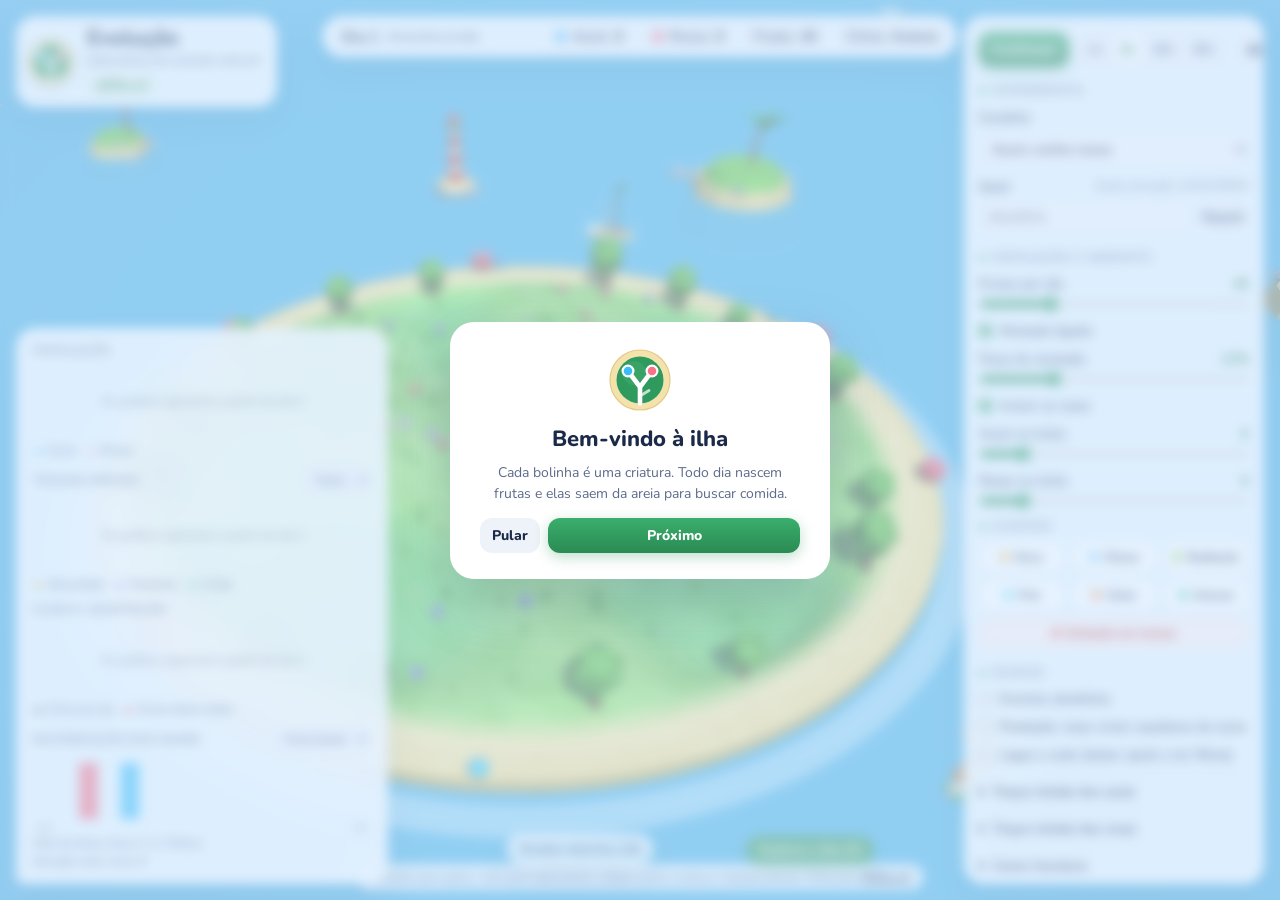
<file: index.html>
<!DOCTYPE html>
<html lang="pt-BR" data-theme="light">
<head>
<meta charset="UTF-8">
<meta name="viewport" content="width=device-width, initial-scale=1, viewport-fit=cover">
<title>Evolução 3D, simulador de seleção natural (@filho.af)</title>
<meta name="description" content="Simulador de seleção natural em 3D: criaturas buscam comida numa ilha, herdam traços com mutação e evoluem. Funciona no navegador, sem instalar nada.">
<meta name="theme-color" content="#bfe4ff">
<meta name="color-scheme" content="light">
<link rel="icon" href="assets/favicon.svg" type="image/svg+xml">
<meta property="og:type" content="website">
<meta property="og:title" content="Evolução 3D, simulador de seleção natural">
<meta property="og:description" content="Criaturas buscam comida numa ilha, herdam traços com mutação e evoluem. Mude o clima, provoque secas e veja a seleção natural acontecer.">
<meta property="og:url" content="https://francisco12-cpu.github.io/simulador-evolucao/">
<!-- URL absoluta: WhatsApp, Facebook e X não leem caminho relativo na imagem de prévia -->
<meta property="og:image" content="https://francisco12-cpu.github.io/simulador-evolucao/assets/og-imagem.jpg">
<meta property="og:image:type" content="image/jpeg">
<meta property="og:image:alt" content="Ilha 3D do simulador Evolução com criaturas azuis e rosas">
<meta property="og:image:width" content="1200">
<meta property="og:image:height" content="630">
<meta name="twitter:card" content="summary_large_image">
<link rel="preconnect" href="https://fonts.googleapis.com">
<link href="https://fonts.googleapis.com/css2?family=Nunito:wght@500;700;800&display=swap" rel="stylesheet">
<link rel="stylesheet" href="css/estilo.css">
<link rel="stylesheet" href="css/intro.css">
</head>
<body>
<div id="intro" role="dialog" aria-label="Abertura: Evolução, laboratório de seleção natural, por Francisco Audir">
  <svg viewBox="0 0 64 64" aria-hidden="true">
    <g class="areia"><circle cx="32" cy="32" r="30" fill="#F3E2AB" stroke="#E3CB86" stroke-width="1.2"/></g>
    <g class="ilha"><circle cx="32" cy="32" r="23.5" fill="#2F9A5E"/></g>
    <circle class="brilho" cx="26" cy="25" r="12" fill="#4DB577" opacity=".35"/>
    <path class="tronco" pathLength="1" d="M32 55.5V39" stroke="#fff" stroke-width="4.6" stroke-linecap="round" fill="none"/>
    <path class="ramo" pathLength="1" d="M32 39L20 23" stroke="#fff" stroke-width="4.6" stroke-linecap="round" fill="none"/>
    <path class="ramo" pathLength="1" d="M32 39L44 23" stroke="#fff" stroke-width="4.6" stroke-linecap="round" fill="none"/>
    <path class="extinto" pathLength="1" d="M32 48L41 42.5" stroke="#fff" stroke-width="2.85" stroke-linecap="round" opacity=".7" fill="none"/>
    <circle class="ponta az" cx="20" cy="23" r="5.4" fill="#38BDF8" stroke="#fff" stroke-width="2.2"/>
    <circle class="ponta ro" cx="44" cy="23" r="5.4" fill="#FB7185" stroke="#fff" stroke-width="2.2"/>
  </svg>
  <h1>Evolução</h1>
  <p class="sub">laboratório de seleção natural</p>
  <p class="autor">por <b>Francisco Audir</b></p>
  <p class="pular">toque para começar</p>
</div>
<script src="js/intro.js"></script>
<canvas id="c" role="img" aria-label="Ilha 3D com criaturas evoluindo"></canvas>
<div id="sr" class="sr-only" role="status" aria-live="polite" aria-atomic="true"></div>
<div id="tilt"></div>

<div id="brand" class="panel">
  <svg class="logo" viewBox="0 0 64 64" xmlns="http://www.w3.org/2000/svg" role="img" aria-label="Símbolo do Evolução: ilha com uma linhagem que se divide em azul e rosa">
    <circle cx="32" cy="32" r="30" fill="#F3E2AB" stroke="#E3CB86" stroke-width="1.2"/><circle cx="32" cy="32" r="23.5" fill="#2F9A5E"/><circle cx="26" cy="25" r="12" fill="#4DB577" opacity=".35"/>
    <path d="M32 55.5V39M32 39L20 23M32 39L44 23" stroke="#fff" stroke-width="4.6" stroke-linecap="round" stroke-linejoin="round" fill="none"/><path d="M32 48L41 42.5" stroke="#fff" stroke-width="2.85" stroke-linecap="round" opacity=".7"/>
    <circle cx="20" cy="23" r="5.4" fill="#38BDF8" stroke="#fff" stroke-width="2.2"/><circle cx="44" cy="23" r="5.4" fill="#FB7185" stroke="#fff" stroke-width="2.2"/>
  </svg>
  <div>
    <h1>Evolução</h1>
    <p>laboratório de seleção natural</p>
    <a class="ig" href="https://instagram.com/filho.af" target="_blank" rel="noopener">@filho.af</a>
  </div>
</div>

<div id="fabs"><button class="btn" id="fSet">Ajustes</button><button class="btn" id="fCharts">Gráficos</button><button class="btn" id="fLivre" aria-label="Explorar a ilha">Explorar</button></div>

<div id="hud" class="panel">
  <span class="day">Dia <b id="hDay">1</b></span>
  <span class="sep"></span>
  <span id="hPhase">Amanhecendo</span>
  <span class="sep"></span>
  <span class="sp"><i style="background:var(--azul)"></i>Azuis <b id="nA">0</b></span>
  <span class="sp" id="spB"><i style="background:var(--rosa)"></i>Rosas <b id="nB">0</b></span>
  <span class="sep"></span>
  <span class="sp">Frutas <b id="nF">0</b></span>
  <span class="sep"></span>
  <span class="sp">Clima <b id="nT">Ameno</b></span>
</div>

<aside id="ctrl" class="panel">
  <div class="top">
    <button id="bPlay" class="btn main">Pausar</button>
    <div class="spd" id="spd" role="group" aria-label="Velocidade da simulação">
      <button data-s="1">1×</button><button data-s="3" class="on">3×</button><button data-s="10">10×</button><button data-s="30">30×</button>
    </div>
    <button id="bSom" class="btn ico" aria-label="Som" aria-keyshortcuts="M"><svg viewBox="0 0 24 24" aria-hidden="true"><path d="M4 9h4l5-4v14l-5-4H4z" fill="currentColor"/><path class="onda" d="M16 8.5a5 5 0 0 1 0 7M18.5 6a8.5 8.5 0 0 1 0 12" stroke="currentColor" stroke-width="2" fill="none" stroke-linecap="round"/><path class="x" d="M16 9l5 6M21 9l-5 6" stroke="currentColor" stroke-width="2" stroke-linecap="round"/></svg></button>
  </div>
  <div id="cbody">
  <h2 class="sec">Experimento</h2>
  <label class="fld">Cenário
    <select id="preset">
      <option value="padrao">Azuis contra rosas</option>
      <option value="escassez">Pouca comida</option>
      <option value="fartura">Muita comida</option>
      <option value="clones">Sem mutação (clones)</option>
      <option value="solo">Só os azuis</option>
      <option value="gelo">Era do gelo</option>
      <option value="lago">Lagos e sede</option>
      <option value="predacao">Predação: rosas caçam azuis</option>
      <option value="caos">Eventos aleatórios</option>
      <option value="secas">Secas seguidas numa ilha</option>
      <optgroup label="Inspirados em eventos reais (bem simplificados)">
        <option value="asteroide">Inverno do asteroide</option>
        <option value="aquec">Aquecimento global</option>
      </optgroup>
    </select>
  </label>
  <div class="row"><label for="seed">Seed <small id="seedNow"></small></label>
    <div class="seedrow"><input class="setup" type="text" id="seed" inputmode="numeric" maxlength="10" placeholder="aleatória" autocomplete="off" aria-describedby="seedNow"><button class="btn sm" id="bRepeat" title="Recomeça com a mesma seed, a mesma configuração inicial e os mesmos eventos manuais">Repetir</button></div>
  </div>
  <h2 class="sec">População e ambiente</h2>
  <div class="row"><label>Frutas por dia <b id="v_food"></b></label><input class="live" type="range" id="food" min="10" max="150" step="5"></div>
  <div class="row chk"><label><input class="live" type="checkbox" id="mutOn"> Mutação ligada</label></div>
  <div class="row"><label>Força da mutação <b id="v_mut"></b></label><input class="live" type="range" id="mut" min="2" max="40" step="1"></div>
  <div class="row chk"><label><input class="setup" type="checkbox" id="bOn"> Incluir as rosas</label></div>
  <div class="row"><label>Azuis no início <b id="v_popA"></b></label><input class="setup" type="range" id="popA" min="2" max="30" step="1"></div>
  <div class="row"><label>Rosas no início <b id="v_popB"></b></label><input class="setup" type="range" id="popB" min="2" max="30" step="1"></div>
  <div class="evt">
    <b>Eventos</b>
    <div class="evg">
      <button class="btn sm" data-ev="seca">Seca</button><button class="btn sm" data-ev="chuva">Chuva</button><button class="btn sm" data-ev="radiacao">Radiação</button>
      <button class="btn sm" data-ev="frio">Frio</button><button class="btn sm" data-ev="calor">Calor</button><button class="btn sm" data-ev="ameno">Ameno</button>
      <button class="btn sm" data-ev="extincao" style="grid-column:1/-1">Extinção em massa</button>
    </div>
  </div>
  <h2 class="sec">Regras</h2>
  <div class="row chk"><label><input class="live" type="checkbox" id="rand"> Eventos aleatórios</label></div>
  <div class="row chk"><label><input class="live" type="checkbox" id="pred"> Predação: rosas viram caçadoras de azuis</label></div>
  <div class="row chk"><label><input class="live" type="checkbox" id="water"> Lagos e sede (beber ajuda a ter filhos)</label></div>
  <details><summary>Traços iniciais dos azuis</summary><div id="trA"></div></details>
  <details><summary>Traços iniciais das rosas</summary><div id="trB"></div></details>
  <details>
    <summary>Como funciona</summary>
    <p>Todo dia nascem frutas pela ilha. As criaturas saem da areia (a casa), procuram comida e precisam voltar antes de a energia acabar.</p>
    <p>Voltou com 2 frutas: tem um filho. Com 1 fruta: sobrevive. Sem fruta ou sem voltar: morre.</p>
    <p>Ser rápido, grande ou enxergar longe custa energia. Quando duas criaturas tocam a mesma fruta ao mesmo tempo, a maior tem mais chance de ficar com ela.</p>
    <p>Vales são férteis (mais frutas) e picos têm poucas. Quanto mais alto, mais frio. Bagas azuis crescem nos vales e frutas douradas nos morros dão energia extra. Subir ladeiras gasta energia extra. Use Editar terreno e arraste sobre a ilha para criar morros e vales.</p>
    <p>Cada criatura tem um clima ideal. Quanto mais longe do clima do dia, mais energia ela gasta. Provoque frio, calor ou seca e veja quem se adapta.</p>
    <p>Os filhos nascem com pequenas mutações, e quem se dá melhor naquele ambiente deixa mais descendentes.</p>
  </details>
  <h2 class="sec">Visual</h2>
  <div class="row chk"><label><input type="checkbox" id="musica"> Música de fundo</label></div>
  <div class="row chk"><label><input type="checkbox" id="autoRot"> Girar a câmera sozinha</label></div>
  <div class="row chk"><label><input type="checkbox" id="bloom" checked> Brilho (bloom)</label></div>
  <label class="fld">Qualidade gráfica
    <select id="quality"><option value="auto">Automática</option><option value="2">Alta</option><option value="1">Média</option><option value="0">Baixa</option></select>
  </label>
  <div class="evt">
    <b>Terreno</b>
    <select id="terr" aria-label="Tipo de terreno"><option value="suave">Relevo suave</option><option value="plano">Plano</option><option value="montanha">Montanha central</option><option value="vales">Colinas e vales</option><option value="custom" hidden>Personalizado</option></select>
    <div class="evg" style="grid-template-columns:1fr 1fr;margin-top:6px"><button class="btn sm" id="bEdit">Editar terreno</button><button class="btn sm" id="bEditMode">Subir</button><button class="btn sm" id="bUndo" style="grid-column:1/-1">Desfazer pincelada</button></div>
  </div>
  <h2 class="sec">Dados</h2>
  <button id="bSum" class="btn" aria-keyshortcuts="R">Resumo em texto (R)</button>
  <button id="bIO" class="btn">Dados e cenário (JSON)</button>
  <button id="bReset" class="btn">Recomeçar</button>
  </div>
</aside>

<div id="charts" class="panel">
  <h3>População</h3>
  <canvas id="chPop"></canvas>
  <div class="lg"><span><i style="background:var(--azul)"></i>Azuis</span><span><i style="background:repeating-linear-gradient(90deg,var(--rosa) 0 4px,transparent 4px 6px)"></i>Rosas</span></div>
  <div class="gap"></div>
  <h3>Traços médios
    <select id="trSel" aria-label="Espécie do gráfico de traços"><option value="2">Todos</option><option value="0">Azuis</option><option value="1">Rosas</option></select>
  </h3>
  <canvas id="chTr"></canvas>
  <div class="lg"><span><i style="background:#f59e0b"></i>Velocidade</span><span><i style="background:#8b5cf6"></i>Tamanho</span><span><i style="background:#10b981"></i>Visão</span></div>
  <div class="gap"></div>
  <h3>Clima e adaptação</h3>
  <canvas id="chClim"></canvas>
  <div class="lg"><span><i style="background:#334155"></i>Clima do dia</span><span><i style="background:#ef4444"></i>Clima ideal médio</span></div>
  <div class="gap"></div>
  <h3>Distribuição dos genes
    <select id="hSel" aria-label="Gene do histograma"><option value="speed">Velocidade</option><option value="size">Tamanho</option><option value="sense">Visão</option><option value="temp">Clima ideal</option></select>
  </h3>
  <canvas id="chHist"></canvas>
  <div class="lg" id="hall" style="flex-direction:column;gap:2px"></div>
</div>

<div id="info" class="panel"></div>
<div id="foot">Arraste para girar, role para aproximar, clique numa criatura. Espaço pausa. Feito por <a href="https://instagram.com/filho.af" target="_blank" rel="noopener">@filho.af</a></div>
<button class="btn" id="bHide">Ocultar interface (H)</button>
<button class="btn" id="bLivre" aria-keyshortcuts="F">Explorar a ilha (F)</button>
<div id="livreUI">
  <div class="lvTop panel">
    <b>Explorar</b>
    <div class="lvModo" role="group" aria-label="Modo da câmera"><button class="btn" id="lvAndar">Andar</button><button class="btn" id="lvVoar">Voar</button></div>
    <button class="btn main" id="lvSair">Sair (Esc)</button>
  </div>
  <p class="dica"></p>
  <div id="lvStick"><div id="lvKnob"></div></div>
  <div class="lvVoo"><button class="btn" id="lvSobe" aria-label="Subir">▲</button><button class="btn" id="lvDesce" aria-label="Descer">▼</button></div>
  <div class="mira"></div>
</div>
<div id="tour"><div class="box"><svg class="tlogo" viewBox="0 0 64 64" xmlns="http://www.w3.org/2000/svg" aria-hidden="true">
    <circle cx="32" cy="32" r="30" fill="#F3E2AB" stroke="#E3CB86" stroke-width="1.2"/><circle cx="32" cy="32" r="23.5" fill="#2F9A5E"/><circle cx="26" cy="25" r="12" fill="#4DB577" opacity=".35"/>
    <path d="M32 55.5V39M32 39L20 23M32 39L44 23" stroke="#fff" stroke-width="4.6" stroke-linecap="round" stroke-linejoin="round" fill="none"/><path d="M32 48L41 42.5" stroke="#fff" stroke-width="2.85" stroke-linecap="round" opacity=".7"/>
    <circle cx="20" cy="23" r="5.4" fill="#38BDF8" stroke="#fff" stroke-width="2.2"/><circle cx="44" cy="23" r="5.4" fill="#FB7185" stroke="#fff" stroke-width="2.2"/>
  </svg><h2 id="tT"></h2><p id="tP"></p><div class="tb"><button class="btn" id="tSkip">Pular</button><button class="btn main" id="tNext">Próximo</button></div></div></div>
<div id="io"><div class="box"><b>Dados e cenário</b><p class="iohelp">diario.csv: uma linha por dia, por espécie, com média, desvio-padrão, nascimentos e mortes por causa. individuos.csv: cada criatura com pai, nascimento, morte e causa. cenario.json: seed, configuração e ações para repetir a execução.</p><textarea id="ioT" spellcheck="false"></textarea><div class="tb"><button class="btn sm" id="ioCsv">Ver dados (CSV)</button><button class="btn sm" id="ioJson">Ver cenário (JSON)</button><button class="btn sm" id="ioApply">Aplicar este JSON</button><button class="btn sm" id="ioCopy">Copiar</button><button class="btn sm" id="ioClose">Fechar</button></div><div class="tb" style="margin-top:6px"><button class="btn sm" id="dlDia">Baixar diario.csv</button><button class="btn sm" id="dlInd">Baixar individuos.csv</button><button class="btn sm" id="dlCen">Baixar cenario.json</button></div></div></div>
<div id="toast"></div>
<div id="over"><div class="box"><h2 id="overT">Extinção total</h2><p id="overP"></p><button class="btn main" id="overB" style="width:100%">Recomeçar</button></div></div>
<div id="err"><div class="box"><h2>Não carregou o Three.js</h2><p>O arquivo vendor/three-r128/three.min.js não foi encontrado. Abra o index.html de dentro da pasta completa do projeto (com a pasta vendor ao lado).</p></div></div>

<!-- Three.js r128 copiado do pacote npm three@0.128.0 (decisão D6): funciona offline e via file:// -->
<script src="vendor/three-r128/three.min.js"></script>
<script src="vendor/three-r128/shaders/CopyShader.js"></script>
<script src="vendor/three-r128/shaders/LuminosityHighPassShader.js"></script>
<script src="vendor/three-r128/postprocessing/EffectComposer.js"></script>
<script src="vendor/three-r128/postprocessing/RenderPass.js"></script>
<script src="vendor/three-r128/postprocessing/ShaderPass.js"></script>
<script src="vendor/three-r128/postprocessing/UnrealBloomPass.js"></script>
<!-- Partes do simulador (ordem importa) -->
<script src="js/sim.js"></script>
<script src="js/modelos/base.js"></script>
<script src="js/modelos/natureza.js"></script>
<script src="js/modelos/construcoes.js"></script>
<script src="js/config.js"></script>
<script src="js/som.js"></script>
<script src="js/cena.js"></script>
<script src="js/entorno.js"></script>
<script src="js/camera.js"></script>
<script src="js/interface.js"></script>
<script src="js/camera-livre.js"></script>
<script src="js/principal.js"></script>
</body>
</html>
</file>
<file: css/estilo.css>
:root{--ink:#1c2a4a;--soft:#5d6b8a;--glass:rgba(255,255,255,.64);--line:rgba(28,42,74,.12);--acc:#5b4cf0;--azul:#38bdf8;--rosa:#fb7185;--field:rgba(255,255,255,.8);--chip:#fff;--pb:rgba(255,255,255,.8);--btnbg:rgba(28,42,74,.08);--bg:#bfe4ff;--sat:env(safe-area-inset-top,0px);--sab:env(safe-area-inset-bottom,0px)}
:root[data-theme="dark"]{--ink:#e8eefc;--soft:#a3b0cf;--glass:rgba(18,26,52,.68);--line:rgba(255,255,255,.14);--field:rgba(255,255,255,.1);--chip:#2b3866;--pb:rgba(255,255,255,.14);--btnbg:rgba(255,255,255,.1);--bg:#0e1630}
select option{color:#1c2a4a;background:#fff}
*{box-sizing:border-box;margin:0;padding:0}
html,body{height:100%;overflow:hidden;background:var(--bg);color:var(--ink);font-family:'Nunito',system-ui,-apple-system,'Segoe UI',Roboto,sans-serif;font-size:14px}
#c{position:fixed;inset:0;width:100%;height:100%;display:block;touch-action:none;cursor:grab;filter:saturate(1.12) contrast(1.05)}
#c:active{cursor:grabbing}
body::after{content:'';position:fixed;inset:0;pointer-events:none;background:radial-gradient(ellipse at 45% 50%,transparent 58%,rgba(70,100,170,.2) 100%)}
.panel{position:fixed;z-index:5;background:var(--glass);-webkit-backdrop-filter:blur(14px) saturate(1.5);backdrop-filter:blur(14px) saturate(1.5);border:1px solid var(--pb);box-shadow:0 10px 28px rgba(40,70,120,.16)}
button,select,input{font:inherit;color:inherit}
button:focus-visible,select:focus-visible,input:focus-visible,summary:focus-visible,a:focus-visible{outline:2px solid var(--acc);outline-offset:2px}
a{color:inherit}

#brand{top:calc(16px + var(--sat));left:16px;border-radius:22px 22px 22px 6px;padding:12px 16px 12px 12px;display:flex;gap:12px;align-items:center}




#brand h1{font-size:21px;font-weight:800;letter-spacing:-.2px;line-height:1.05}
#brand p{color:var(--soft);font-size:12px;margin:2px 0 6px}
.ig{display:inline-block;font-weight:800;font-size:12px;text-decoration:none;padding:3px 10px;border-radius:999px;background:linear-gradient(120deg,#feda75,#fa7e1e 35%,#d62976 70%,#962fbf);color:#fff}
.ig:hover{filter:brightness(1.08)}

#hud{top:calc(16px + var(--sat));left:50%;transform:translateX(-50%);border-radius:999px;padding:8px 18px;display:flex;gap:14px;align-items:center;white-space:nowrap}
#hud .day{font-weight:800;font-size:15px}
#hud .sep{width:1px;height:18px;background:var(--line)}
#hud .sp{display:flex;align-items:center;gap:6px;font-weight:700}
#hud .sp i{width:11px;height:11px;border-radius:50%;display:inline-block}
#hud b{font-weight:800}
#hPhase{color:var(--soft);font-weight:700;min-width:120px}

#ctrl{top:calc(16px + var(--sat));right:16px;width:288px;max-height:calc(100vh - 32px);overflow:auto;border-radius:16px;padding:14px;display:flex;flex-direction:column;gap:10px}
#ctrl .top{display:flex;gap:8px;align-items:center}
.btn{border:0;cursor:pointer;font-weight:800;border-radius:10px;padding:8px 12px;background:var(--btnbg);transition:background .15s}
.btn:hover{background:var(--line)}
.btn.main{background:var(--acc);color:#fff;flex:1}
.btn.main:hover{background:#4a3de0}
.spd{display:flex;background:var(--btnbg);border-radius:10px;padding:2px}
.spd button{border:0;background:none;cursor:pointer;font-weight:800;padding:6px 8px;border-radius:8px;color:var(--soft)}
.spd button.on{background:var(--chip);color:var(--ink);box-shadow:0 1px 4px rgba(0,0,0,.12)}
.fld{display:flex;flex-direction:column;gap:4px;font-weight:700}
select{padding:7px 8px;border-radius:9px;border:1px solid var(--line);background:var(--field);font-weight:700}
.row{display:flex;flex-direction:column;gap:3px}
.row label{display:flex;justify-content:space-between;font-weight:700;font-size:13px}
.row.chk label{justify-content:flex-start;gap:8px;cursor:pointer}
.row b{color:var(--acc);font-weight:800}
input[type=range]{width:100%;accent-color:var(--acc)}
.seedrow{display:flex;gap:6px}
.seedrow input{flex:1;min-width:0;padding:7px 8px;border-radius:9px;border:1px solid var(--line);background:var(--field);font-weight:700;font-variant-numeric:tabular-nums}
.row small{color:var(--soft);font-weight:700}
input[type=range]:disabled{opacity:.4}
details{border-top:1px solid var(--line);padding-top:8px}
summary{cursor:pointer;font-weight:800;font-size:13px}
details .row{margin-top:8px}
details p{margin-top:8px;color:var(--soft);line-height:1.45;font-size:12.5px}
details p+p{margin-top:5px}

#charts{bottom:calc(16px + var(--sab));left:16px;width:372px;border-radius:16px 16px 16px 6px;padding:12px 14px;max-height:calc(100vh - 112px);overflow:auto}
#charts h3{font-size:13px;font-weight:800;display:flex;justify-content:space-between;align-items:center;margin-bottom:4px}
#charts canvas{width:100%;height:78px;display:block}
#charts .gap{height:10px}
#charts select{padding:2px 6px;font-size:12px}
.evt>b{display:block;margin-bottom:6px;font-size:13px;font-weight:800}
.evg{display:grid;grid-template-columns:repeat(3,1fr);gap:6px}
.btn.sm{padding:7px 4px;font-size:12px;text-align:center}
.lg{display:flex;gap:10px;font-size:11.5px;font-weight:700;color:var(--soft);margin-top:2px}
.lg i{display:inline-block;width:10px;height:3px;border-radius:2px;vertical-align:middle;margin-right:4px}

#info{bottom:calc(16px + var(--sab));right:16px;width:250px;border-radius:16px 6px 16px 16px;padding:12px 14px;display:none}
#info.show{display:block}
#info h4{font-size:14px;font-weight:800;display:flex;align-items:center;gap:7px;margin-bottom:6px}
#info h4 i{width:12px;height:12px;border-radius:50%}
#info .kv{display:flex;justify-content:space-between;font-weight:700;font-size:13px;padding:2px 0}
#info .kv span{color:var(--soft)}
#info .kv b{font-weight:700;font-variant-numeric:tabular-nums}
#info .bar{height:7px;border-radius:5px;background:var(--line);overflow:hidden;margin:5px 0 4px}
#info .bar div{height:100%;background:linear-gradient(90deg,#f59e0b,#22c55e);border-radius:5px;transition:width .15s}
#info small{color:var(--soft);display:block;margin-top:6px;line-height:1.35}

#foot{position:fixed;bottom:calc(10px + var(--sab));left:50%;transform:translateX(-50%);z-index:4;font-size:12px;font-weight:700;color:var(--ink);text-shadow:0 1px 6px var(--bg);white-space:nowrap}
#toast{position:fixed;z-index:7;top:calc(68px + var(--sat));left:50%;transform:translate(-50%,-10px);background:var(--ink);color:#fff;padding:9px 16px;border-radius:12px;font-weight:700;opacity:0;pointer-events:none;transition:.25s}
#toast.show{opacity:1;transform:translate(-50%,0)}
#over,#err,#tour{position:fixed;inset:0;z-index:9;display:none;align-items:center;justify-content:center;background:rgba(190,215,245,.55);-webkit-backdrop-filter:blur(6px);backdrop-filter:blur(6px)}
#over.show,#err.show,#tour.show{display:flex}
#over .box,#err .box,#tour .box{background:var(--chip);border-radius:20px;padding:26px 30px;max-width:380px;text-align:center;box-shadow:0 20px 50px rgba(30,50,100,.3)}
#over h2,#err h2,#tour h2{font-size:22px;font-weight:800;margin-bottom:8px}
#over p,#err p,#tour p{color:var(--soft);line-height:1.5;margin-bottom:14px}
#fabs{position:fixed;z-index:6;top:calc(12px + var(--sat));right:10px;display:none;gap:6px}
#fabs .btn{background:var(--glass);-webkit-backdrop-filter:blur(14px);backdrop-filter:blur(14px);border:1px solid var(--pb);box-shadow:0 6px 16px rgba(40,70,120,.14);padding:9px 12px;font-size:12.5px;border-radius:999px}
#fabs .btn.on{background:var(--acc);color:#fff}
#cbody{display:flex;flex-direction:column;gap:10px}
@media (max-width:900px) and (min-width:761px){#ctrl{width:252px}#charts{width:320px}}
@media (max-width:760px),(max-height:520px){
  #fabs{display:flex}
  #brand{top:calc(10px + var(--sat));left:10px;padding:7px 12px 7px 8px;gap:9px}
  #brand h1{font-size:18px}#brand p{display:none}
  #ctrl{top:auto;left:10px;right:10px;bottom:calc(54px + var(--sab));width:auto;max-height:none;overflow:visible;padding:8px 10px;border-radius:16px;gap:8px}
  #cbody{display:none}
  #ctrl.open #cbody{display:flex;max-height:42vh;overflow:auto;padding:2px 2px 4px}
  #ctrl .top .btn.main{flex:0 0 auto;padding:8px 14px}
  .spd{flex:1;justify-content:space-between}
  .spd button{flex:1;padding:6px 2px}
  #charts{display:none;top:calc(64px + var(--sat));left:10px;right:10px;bottom:auto;width:auto;max-height:calc(100% - 150px);overflow:auto;border-radius:16px}
  #charts.open{display:block}
  #info{top:calc(64px + var(--sat));left:10px;right:auto;bottom:auto;width:215px}
  #hud{top:auto;bottom:calc(10px + var(--sab));left:10px;right:10px;transform:none;justify-content:center;gap:8px;padding:7px 10px;font-size:12px}
  #hPhase,#hPhase+.sep{display:none}
  #foot,#bHide{display:none}
}
.tb{display:flex;gap:8px}.tb .main{flex:1}
#bHide{position:fixed;z-index:6;left:50%;bottom:calc(36px + var(--sab));transform:translateX(-50%);padding:6px 12px;font-size:12px;border-radius:999px;background:var(--glass);border:1px solid var(--pb);opacity:.85}
body.hideUI .panel,body.hideUI #fabs,body.hideUI #foot{display:none!important} /* !important: #ctrl, #hud e #brand definem display por id */
#tilt{position:fixed;inset:0;z-index:2;pointer-events:none;-webkit-backdrop-filter:blur(2.5px);backdrop-filter:blur(2.5px);-webkit-mask-image:linear-gradient(#000 0,transparent 16%,transparent 84%,#000 100%);mask-image:linear-gradient(#000 0,transparent 16%,transparent 84%,#000 100%)}
#io{position:fixed;inset:0;z-index:9;display:none;align-items:center;justify-content:center;background:rgba(190,215,245,.55);-webkit-backdrop-filter:blur(6px);backdrop-filter:blur(6px)}
#io.show{display:flex}
#io .box{background:var(--chip);border-radius:20px;padding:18px;width:min(520px,92vw);box-shadow:0 20px 50px rgba(30,50,100,.3)}
#io .iohelp{color:var(--soft);font-size:12px;line-height:1.4;margin-top:4px}
#io textarea{width:100%;height:180px;margin:8px 0;border-radius:10px;border:1px solid var(--line);background:var(--field);color:var(--ink);padding:8px;font:12px/1.4 ui-monospace,Menlo,monospace;resize:vertical}
#io .tb{display:flex;gap:6px;flex-wrap:wrap}
@media (prefers-reduced-motion:reduce){*{transition:none!important}}
#dbg{position:fixed;z-index:8;left:16px;top:calc(96px + var(--sat));padding:8px 10px;border-radius:10px;background:rgba(10,16,36,.82);color:#e8eefc;font:600 11.5px/1.45 ui-monospace,Menlo,Consolas,monospace;white-space:pre;pointer-events:none;font-variant-numeric:tabular-nums}
.sr-only{position:absolute;width:1px;height:1px;padding:0;margin:-1px;overflow:hidden;clip:rect(0,0,0,0);white-space:nowrap;border:0}
#brand .logo{width:50px;height:50px;flex:none;filter:drop-shadow(0 4px 6px rgba(0,60,120,.25))}

/* ===== Tema claro e identidade visual (docs/IDENTIDADE_VISUAL.md) ===== */
:root,:root[data-theme="light"]{--ink:#1C2A4A;--soft:#5D6B8A;--glass:rgba(255,255,255,.9);--line:rgba(28,42,74,.10);--acc:#2F9A5E;--acc-ink:#1F7A47;--acc-soft:#E7F5EC;--ilha:#2F9A5E;--areia:#F3E2AB;--field:#F3F6FC;--chip:#fff;--pb:rgba(255,255,255,.95);--btnbg:#EEF2F9;--btnhov:#E1E7F3;--bg:#BFE4FF;--sh:0 1px 2px rgba(28,42,74,.06),0 12px 32px rgba(28,52,96,.13);color-scheme:light}
body::after{background:radial-gradient(ellipse at 50% 55%,transparent 64%,rgba(90,140,200,.12) 100%)}
.panel{background:var(--glass);-webkit-backdrop-filter:blur(18px) saturate(1.1);backdrop-filter:blur(18px) saturate(1.1);border:1px solid var(--pb);box-shadow:var(--sh)}
#brand{border-radius:20px;padding:10px 16px 10px 10px}
#brand .logo{width:48px;height:48px;filter:drop-shadow(0 3px 6px rgba(28,60,100,.18))}
#brand h1{font-size:22px;letter-spacing:-.3px}
#brand p{margin:2px 0 6px;font-weight:700}
.ig{font-size:11.5px;padding:2px 9px;background:var(--acc-soft);color:var(--acc-ink);border:1px solid rgba(47,154,94,.25)}
.ig:hover{filter:none;background:#D6EEDF}
#hud{border-radius:999px;padding:6px 8px 6px 18px;gap:8px}
#hud .sep{display:none}
#hud .sp{background:var(--btnbg);padding:4px 11px;border-radius:999px}
#hPhase{min-width:150px}
#hud b,.row b,#info .kv,#charts canvas,#seedNow{font-variant-numeric:tabular-nums}
#ctrl{width:300px;border-radius:20px;padding:14px 14px 16px;gap:9px;scrollbar-width:thin}
.sec,.evt>b{display:flex;align-items:center;gap:8px;font-size:11px;font-weight:800;letter-spacing:.08em;text-transform:uppercase;color:var(--soft);margin:6px 0 0}
.sec::after{content:'';flex:1;height:1px;background:var(--line)}
.evt>b{margin:0 0 7px}
.btn{background:var(--btnbg);border-radius:12px;color:var(--ink)}
.btn:hover{background:var(--btnhov)}
.btn.main{background:linear-gradient(180deg,#3AAE6C,#2A8B53);color:#fff;box-shadow:0 4px 14px rgba(47,154,94,.32)}
.btn.main:hover{background:linear-gradient(180deg,#33A363,#237A48)}
.spd{background:var(--btnbg);border-radius:12px;padding:3px}
.spd button{border-radius:9px;font-variant-numeric:tabular-nums}
.spd button.on{background:#fff;color:var(--acc-ink);box-shadow:0 1px 3px rgba(28,42,74,.16)}
select,.seedrow input{background:var(--field);border:1px solid var(--line);border-radius:10px}
.btn[data-ev]{display:flex;align-items:center;justify-content:center;gap:6px;background:#fff;border:1px solid var(--line)}
.btn[data-ev]:hover{background:var(--field)}
.btn[data-ev]::before{content:'';width:8px;height:8px;border-radius:50%;background:var(--evc)}
[data-ev="seca"]{--evc:#F59E0B}[data-ev="chuva"]{--evc:#38BDF8}[data-ev="radiacao"]{--evc:#84CC16}[data-ev="frio"]{--evc:#22D3EE}[data-ev="calor"]{--evc:#F97316}[data-ev="ameno"]{--evc:#10B981}
.btn[data-ev="extincao"]{--evc:#EF4444;color:#B91C1C;background:#FEF2F2;border-color:#FECACA}
.btn[data-ev="extincao"]:hover{background:#FEE2E2}
details{border-top:1px solid var(--line)}
#charts{border-radius:20px 20px 20px 8px;padding:14px 16px}
#charts h3{font-size:11px;letter-spacing:.08em;text-transform:uppercase;color:var(--soft)}
#charts .lg{font-size:11.5px}
#info{border-radius:20px 8px 20px 20px}
#toast{background:#fff;color:var(--ink);border:1px solid var(--line);border-left:4px solid var(--acc);box-shadow:var(--sh)}
#over,#err,#tour,#io{background:rgba(210,232,255,.55)}
#over .box,#err .box,#tour .box,#io .box{border-radius:24px;box-shadow:0 24px 60px rgba(28,52,96,.22)}
#tour .tlogo{display:block;width:64px;height:64px;margin:0 auto 12px}
#tilt{-webkit-backdrop-filter:blur(1.6px);backdrop-filter:blur(1.6px)}
#foot{color:var(--soft);text-shadow:none;background:rgba(255,255,255,.82);padding:5px 14px;border-radius:999px;box-shadow:0 2px 10px rgba(28,52,96,.08)}
#foot a{color:var(--ink)}
#fabs .btn{background:rgba(255,255,255,.92);border:1px solid var(--pb);box-shadow:var(--sh)}
#fabs .btn.on{background:var(--acc);color:#fff}
#bHide{background:rgba(255,255,255,.9);box-shadow:var(--sh)}
@media (max-width:760px),(max-height:520px){
  #brand{padding:6px 12px 6px 6px;border-radius:16px}
  #brand .logo{width:38px;height:38px}
  #hud{padding:7px 12px;gap:12px;border-radius:16px}
  #hud .sp{background:none;padding:0}
  #ctrl{width:auto;border-radius:18px}
  #ctrl.open #cbody{max-height:46vh}
  #charts{border-radius:18px}
}
/* Verde da logo em todo o projeto */
.row b{color:var(--acc-ink)}
input[type=checkbox],input[type=range]{accent-color:var(--acc)}
::selection{background:var(--acc-soft);color:var(--ink)}
#ctrl,#charts{scrollbar-color:rgba(47,154,94,.35) transparent}
.sec::before,.evt>b::before{content:'';width:6px;height:6px;border-radius:50%;background:var(--acc)}
#info .bar div{background:linear-gradient(90deg,#F59E0B,var(--acc))}
#over .box h2,#tour .box h2{color:var(--ink)}
/* Botão de som */
.btn.ico{padding:0;width:38px;min-width:38px;height:36px;display:grid;place-items:center;flex:none}
.btn.ico svg{width:20px;height:20px}
#bSom .x{display:none}
#bSom.off{color:var(--soft)}
#bSom.off .onda{display:none}
#bSom.off .x{display:inline}
/* Câmera livre (js/camera-livre.js) */
#bLivre{position:fixed;z-index:6;left:50%;bottom:calc(36px + var(--sab));transform:translateX(calc(-50% + 170px));padding:6px 12px;font-size:12px;border-radius:999px;background:var(--acc);color:#fff;box-shadow:0 4px 14px rgba(47,154,94,.3)}
#bLivre:hover{background:#237A48}
#bHide{transform:translateX(calc(-50% - 60px))}
#livreUI{display:none}
body.livre #livreUI{display:block}
body.livre .panel:not(.lvTop),body.livre #fabs,body.livre #foot,body.livre #bHide,body.livre #bLivre,body.livre #tilt{display:none!important}
#livreUI .lvTop{position:fixed;z-index:8;top:calc(14px + var(--sat));left:50%;transform:translateX(-50%);display:flex;align-items:center;gap:10px;padding:8px 8px 8px 16px;border-radius:999px}
#livreUI .lvModo{display:flex;background:var(--btnbg);border-radius:12px;padding:3px}
#livreUI .lvModo .btn{background:none;padding:6px 12px;border-radius:9px}
#livreUI .lvModo .btn.on{background:#fff;color:var(--acc-ink);box-shadow:0 1px 3px rgba(28,42,74,.16)}
#livreUI .lvTop .main{flex:none;padding:7px 14px}
#livreUI .dica{position:fixed;z-index:8;left:50%;bottom:calc(14px + var(--sab));transform:translateX(-50%);max-width:min(720px,92vw);text-align:center;font-size:12px;font-weight:700;color:var(--ink);background:rgba(255,255,255,.85);padding:6px 14px;border-radius:999px}
#livreUI.travado .dica{opacity:.35}
#livreUI .mira{position:fixed;z-index:8;left:50%;top:50%;width:6px;height:6px;margin:-3px 0 0 -3px;border-radius:50%;background:#fff;box-shadow:0 0 0 1.5px rgba(28,42,74,.5);pointer-events:none;opacity:.8}
#lvStick{position:fixed;z-index:8;width:110px;height:110px;margin:-55px 0 0 -55px;border-radius:50%;background:rgba(255,255,255,.35);border:2px solid rgba(255,255,255,.8);display:none;pointer-events:none}
#lvStick.on{display:block}
#lvKnob{position:absolute;left:50%;top:50%;width:46px;height:46px;margin:-23px 0 0 -23px;border-radius:50%;background:rgba(255,255,255,.9);box-shadow:0 2px 8px rgba(28,42,74,.25)}
#livreUI .lvVoo{position:fixed;z-index:8;right:16px;bottom:calc(70px + var(--sab));display:none;flex-direction:column;gap:10px}
#livreUI.voo .lvVoo{display:flex}
#livreUI .lvVoo .btn{width:56px;height:56px;border-radius:50%;font-size:20px;background:rgba(255,255,255,.9);box-shadow:var(--sh)}
@media (pointer:fine){#livreUI .lvVoo{display:none!important}}
@media (max-width:760px),(max-height:520px){#bLivre{display:none}#livreUI .lvTop{gap:6px;padding:6px 6px 6px 12px}#livreUI .dica{bottom:calc(14px + var(--sab))}}
</file>
<file: css/intro.css>
/* Animação de abertura: símbolo se desenhando, título e autor. Some sozinha em ~3 s ou com um toque. */
#intro{position:fixed;inset:0;z-index:30;display:flex;flex-direction:column;align-items:center;justify-content:center;gap:6px;
  background:radial-gradient(ellipse at 50% 40%,#FFFFFF 0%,#EAF6FF 45%,#BFE4FF 100%);cursor:pointer;
  transition:opacity .6s ease,visibility .6s;padding:24px;text-align:center}
#intro.fora{opacity:0;visibility:hidden;pointer-events:none}
#intro svg{width:min(150px,36vw);height:auto;overflow:visible;filter:drop-shadow(0 10px 24px rgba(28,60,100,.18))}
#intro .areia{transform-origin:32px 32px;transform:scale(0);animation:iPop .55s cubic-bezier(.2,1.4,.4,1) .1s forwards}
#intro .ilha{transform-origin:32px 32px;transform:scale(0);animation:iPop .55s cubic-bezier(.2,1.4,.4,1) .35s forwards}
#intro .brilho{opacity:0;animation:iFade .5s ease .7s forwards}
#intro .tronco{stroke-dasharray:1;stroke-dashoffset:1;animation:iDraw .45s ease-out .75s forwards}
#intro .ramo{stroke-dasharray:1;stroke-dashoffset:1;animation:iDraw .4s ease-out 1.1s forwards}
#intro .extinto{stroke-dasharray:1;stroke-dashoffset:1;animation:iDraw .3s ease-out 1.25s forwards}
#intro .ponta{transform-box:fill-box;transform-origin:center;transform:scale(0);animation:iPop .45s cubic-bezier(.2,1.6,.4,1) forwards}
#intro .ponta.az{animation-delay:1.45s}
#intro .ponta.ro{animation-delay:1.6s}
#intro h1{font-size:clamp(34px,9vw,52px);font-weight:800;letter-spacing:-.8px;color:#1C2A4A;margin-top:14px;opacity:0;transform:translateY(10px);animation:iUp .6s ease 1.75s forwards}
#intro .sub{font-size:clamp(14px,3.8vw,17px);font-weight:700;color:#5D6B8A;opacity:0;transform:translateY(8px);animation:iUp .6s ease 1.95s forwards}
#intro .autor{margin-top:18px;font-size:13px;font-weight:700;color:#1F7A47;letter-spacing:.04em;opacity:0;animation:iFade .6s ease 2.25s forwards}
#intro .autor b{font-weight:800}
#intro .pular{position:absolute;bottom:calc(20px + env(safe-area-inset-bottom,0px));font-size:12px;font-weight:700;color:#5D6B8A;opacity:0;animation:iFade .4s ease 1s forwards}
@keyframes iPop{to{transform:scale(1)}}
@keyframes iDraw{to{stroke-dashoffset:0}}
@keyframes iFade{to{opacity:1}}
@keyframes iUp{to{opacity:1;transform:none}}
@media (prefers-reduced-motion:reduce){
  #intro *{animation-duration:.01s!important;animation-delay:0s!important}
}
</file>
